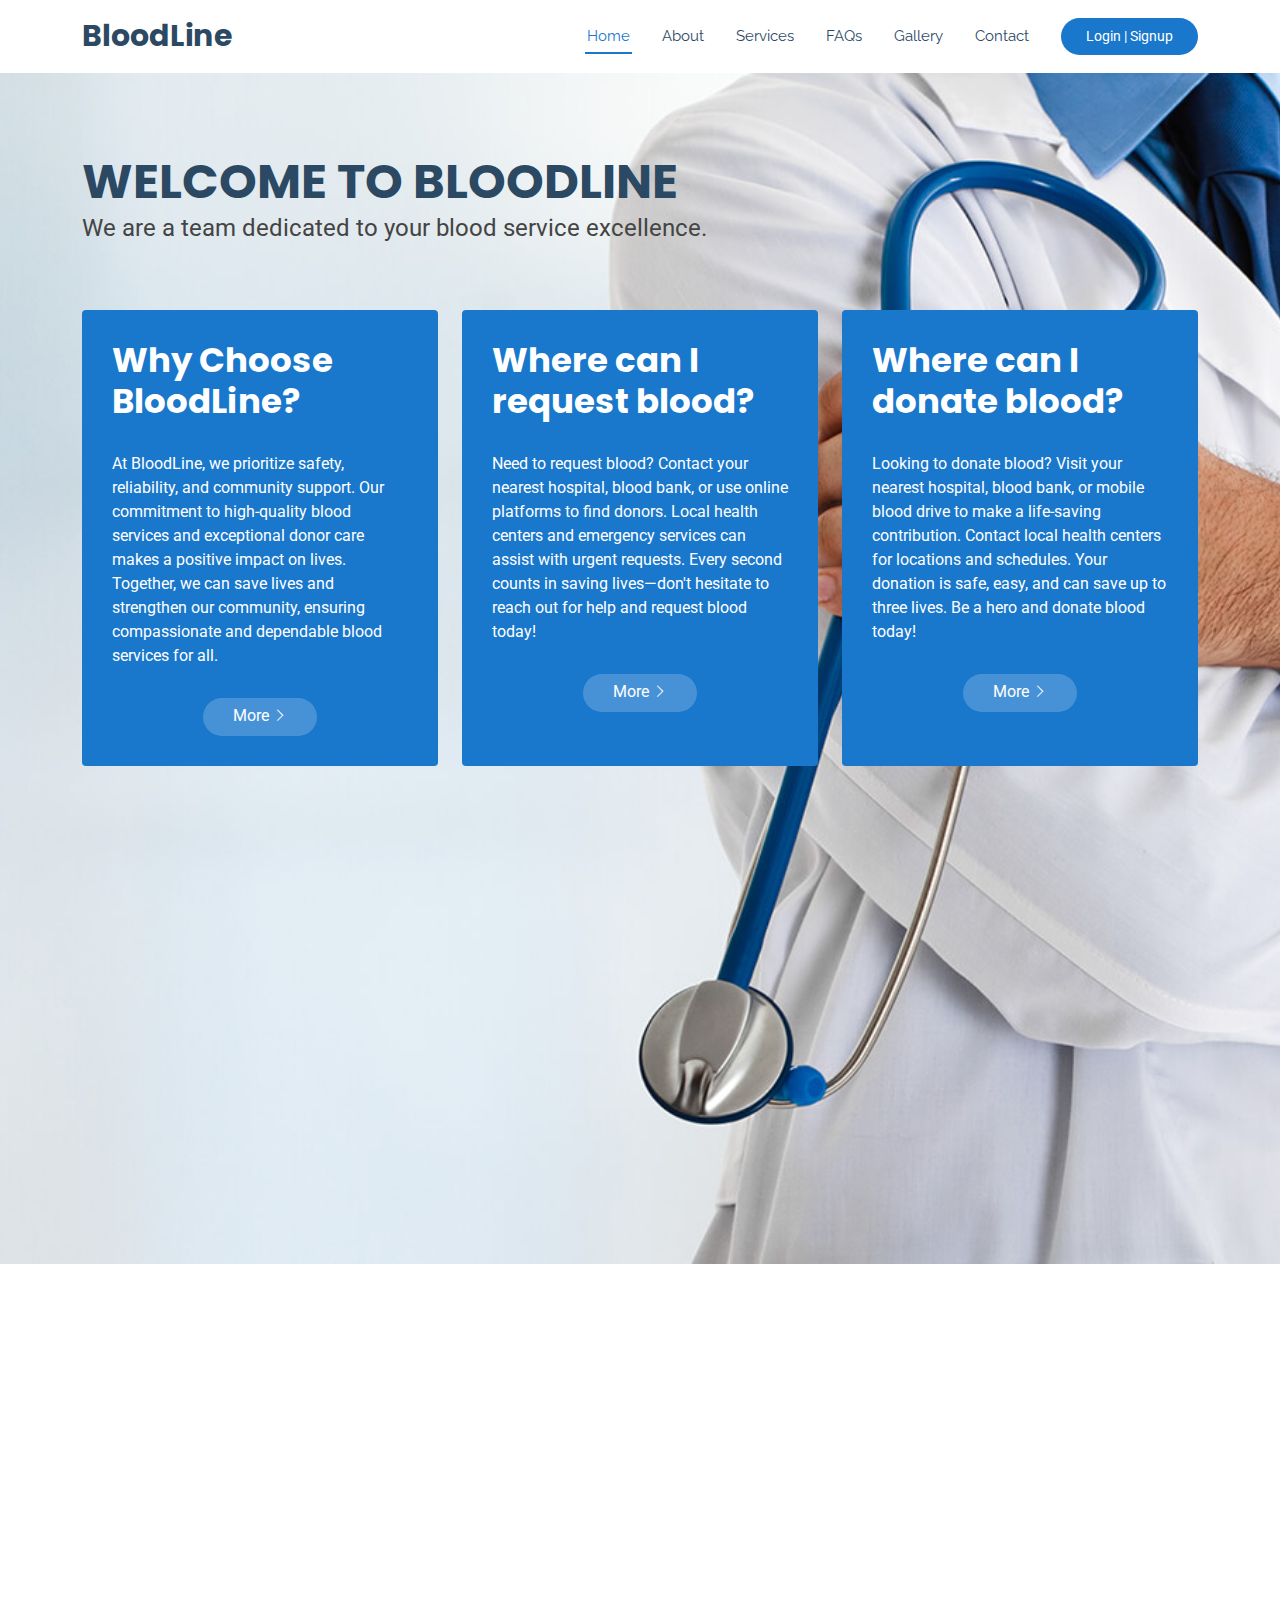
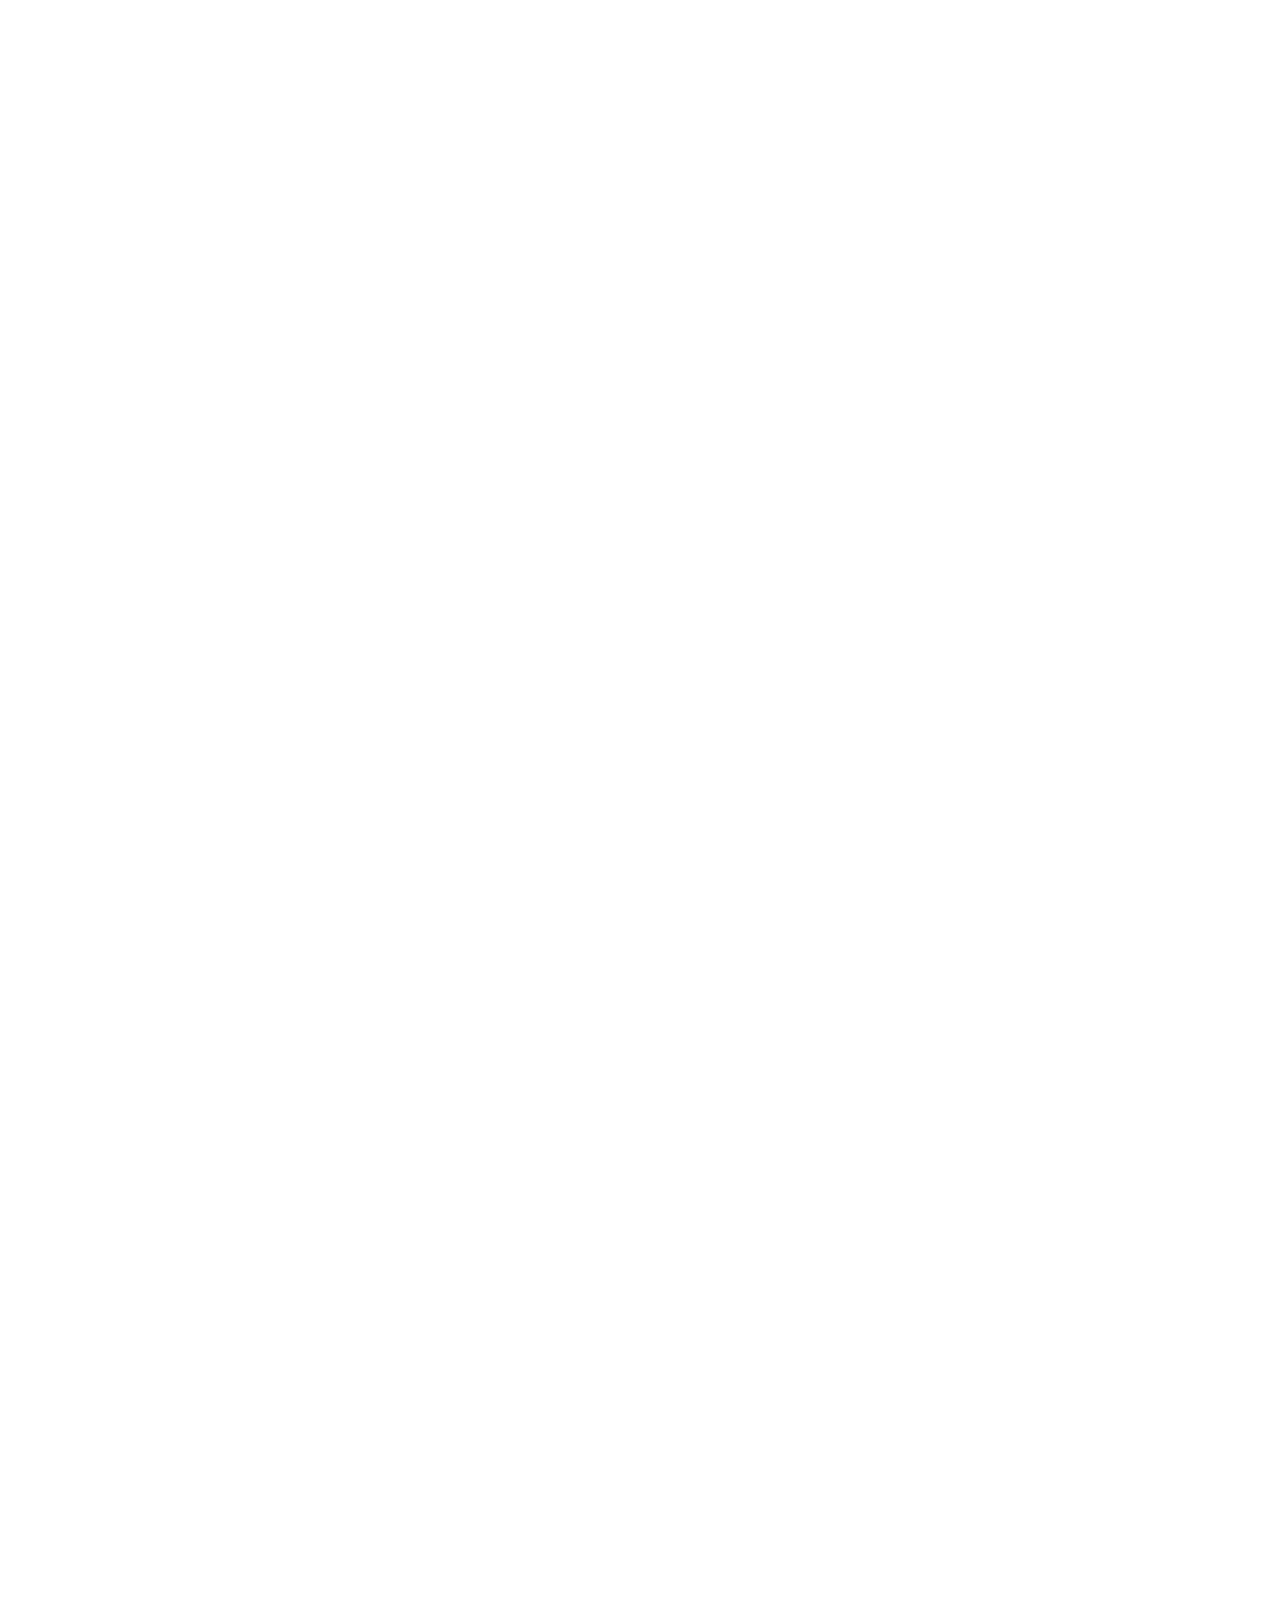
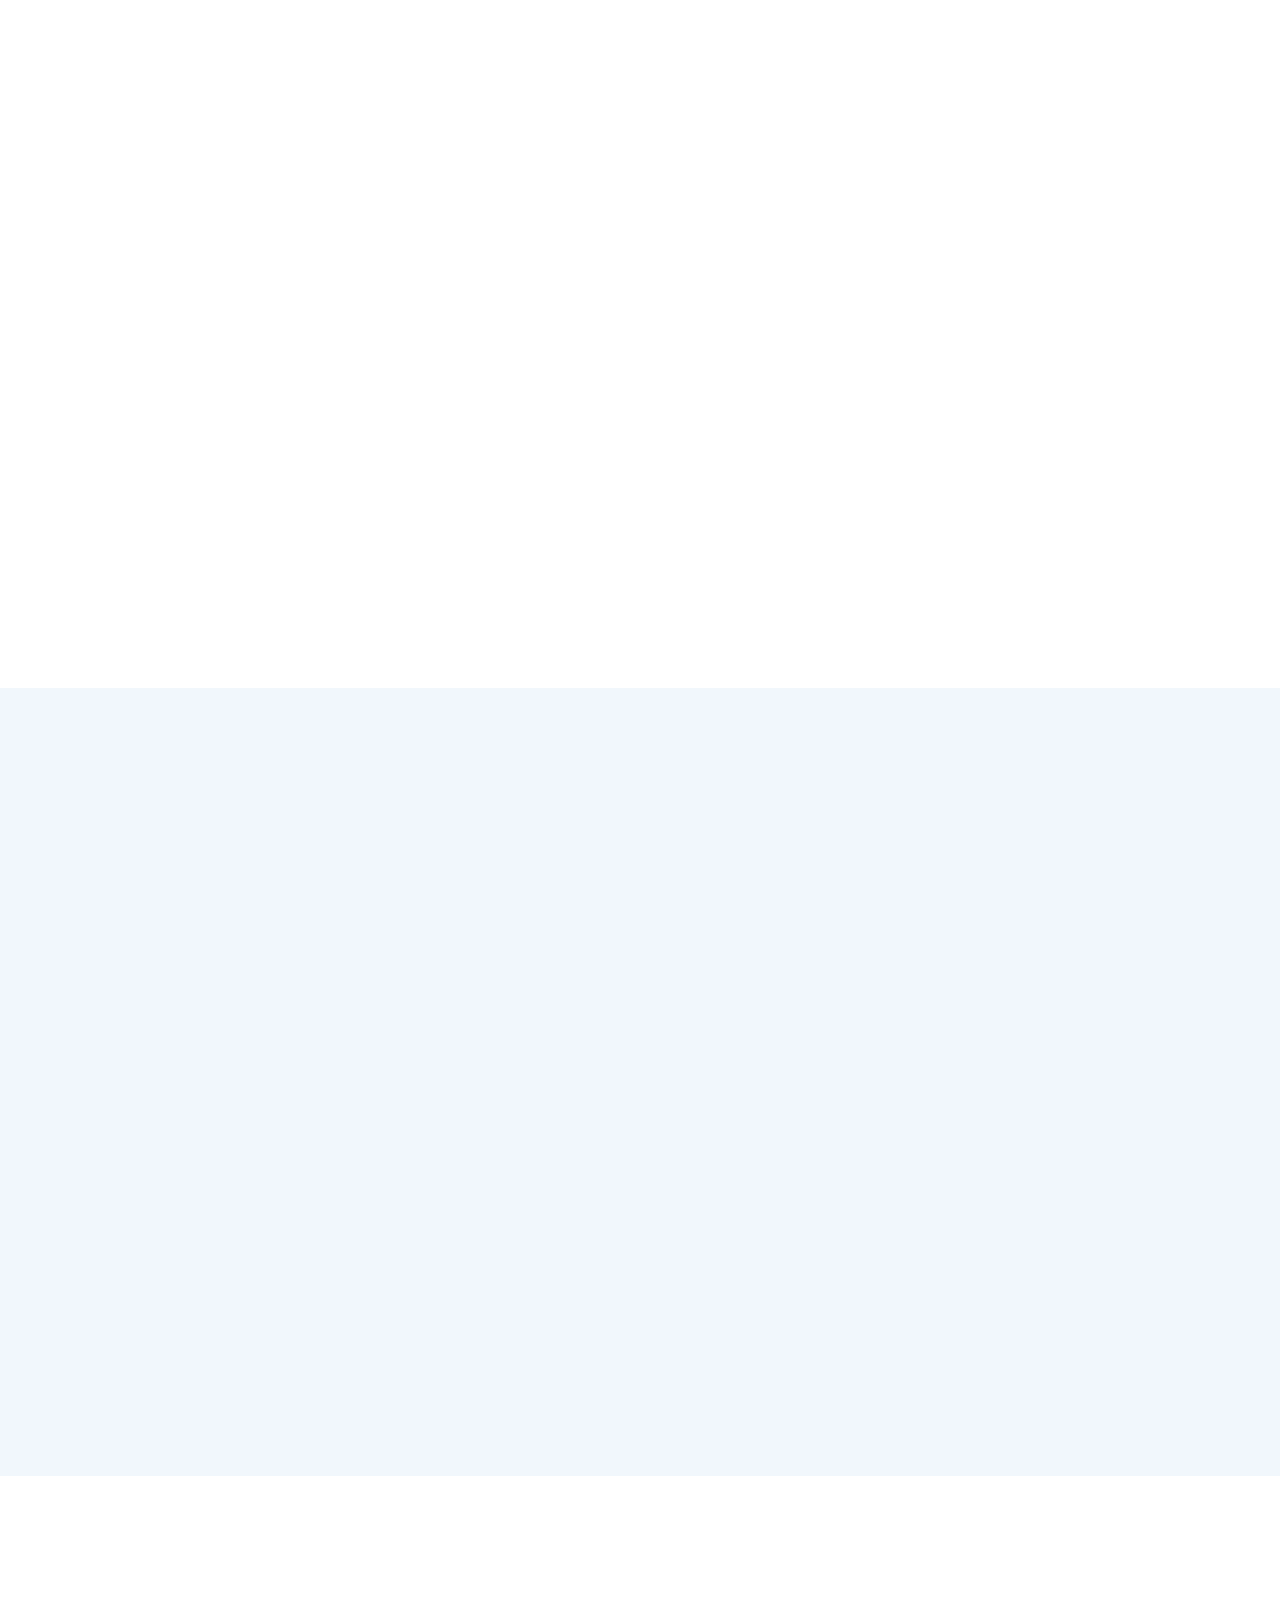
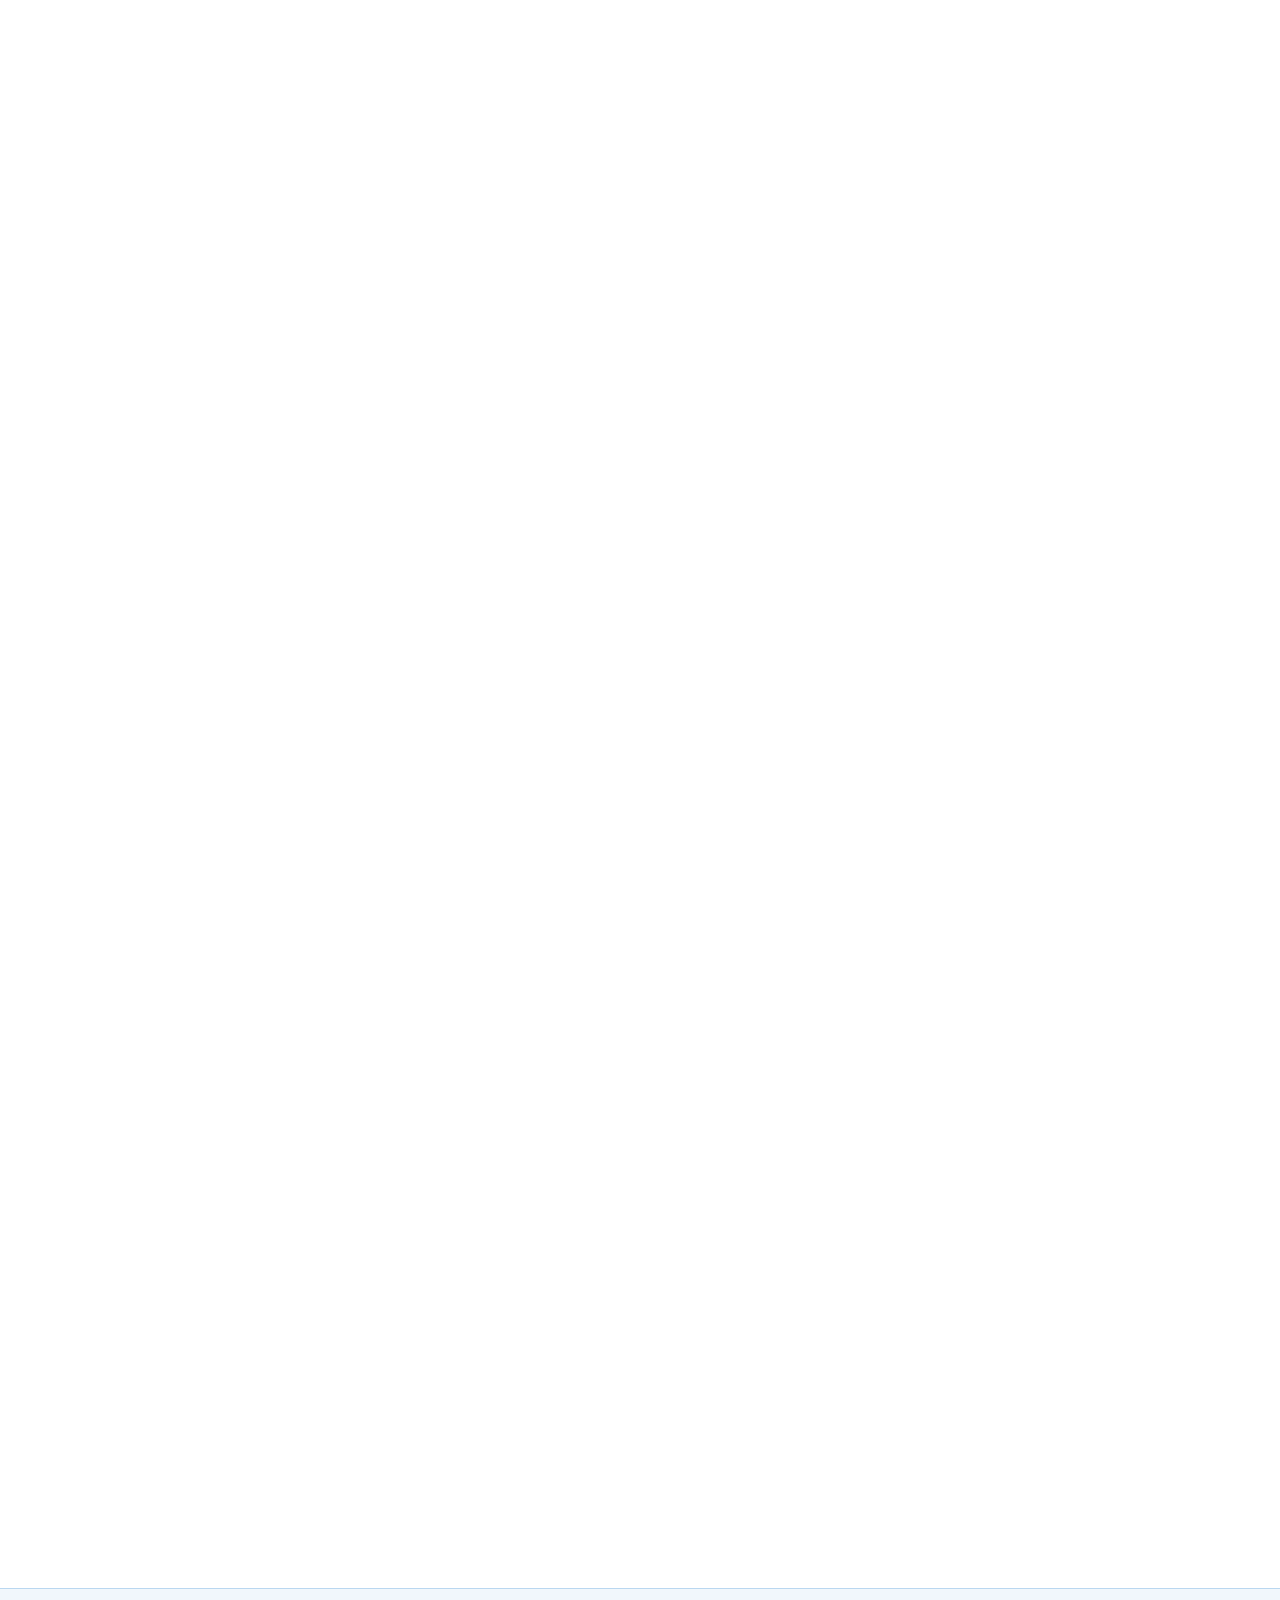
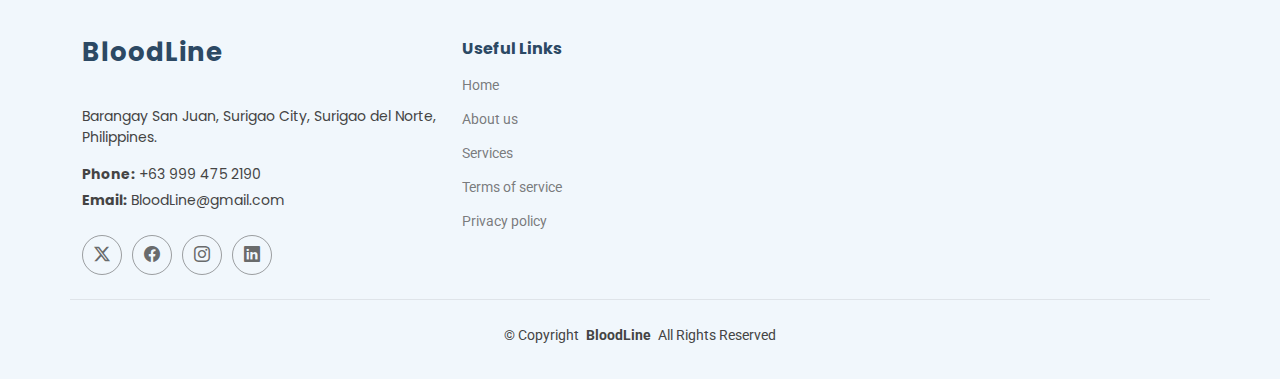
<file: index.html>
<!DOCTYPE html>
<html lang="en">

<head>
  <meta charset="utf-8">
  <meta content="width=device-width, initial-scale=1.0" name="viewport">
  <title>BloodLine</title>
  <meta name="description" content="">
  <meta name="keywords" content="">

  <!-- Favicons -->
  <link href="assets/img/favicon.png" rel="icon">
  <link href="assets/img/apple-touch-icon.png" rel="apple-touch-icon">

  <!-- Fonts -->
  <link href="https://fonts.googleapis.com" rel="preconnect">
  <link href="https://fonts.gstatic.com" rel="preconnect" crossorigin>
  <link href="https://fonts.googleapis.com/css2?family=Roboto:ital,wght@0,100;0,300;0,400;0,500;0,700;0,900;1,100;1,300;1,400;1,500;1,700;1,900&family=Poppins:ital,wght@0,100;0,200;0,300;0,400;0,500;0,600;0,700;0,800;0,900;1,100;1,200;1,300;1,400;1,500;1,600;1,700;1,800;1,900&family=Raleway:ital,wght@0,100;0,200;0,300;0,400;0,500;0,600;0,700;0,800;0,900;1,100;1,200;1,300;1,400;1,500;1,600;1,700;1,800;1,900&display=swap" rel="stylesheet">

  <!-- Vendor CSS Files -->
  <link href="assets/vendor/bootstrap/css/bootstrap.min.css" rel="stylesheet">
  <link href="assets/vendor/bootstrap-icons/bootstrap-icons.css" rel="stylesheet">
  <link href="assets/vendor/aos/aos.css" rel="stylesheet">
  <link href="assets/vendor/fontawesome-free/css/all.min.css" rel="stylesheet">
  <link href="assets/vendor/glightbox/css/glightbox.min.css" rel="stylesheet">
  <link href="assets/vendor/swiper/swiper-bundle.min.css" rel="stylesheet">

  <!-- Main CSS File -->
  <link href="assets/css/main.css" rel="stylesheet">

  <!-- =======================================================
  * Template Name: Medilab
  * Template URL: https://bootstrapmade.com/medilab-free-medical-bootstrap-theme/
  * Updated: Aug 07 2024 with Bootstrap v5.3.3
  * Author: BootstrapMade.com
  * License: https://bootstrapmade.com/license/
  ======================================================== -->
</head>

<body class="index-page">

  <header id="header" class="header sticky-top">

    <div class="branding d-flex align-items-center">

      <div class="container position-relative d-flex align-items-center justify-content-between">
        <a href="index.html" class="logo d-flex align-items-center me-auto">
          <!-- Uncomment the line below if you also wish to use an image logo -->
          <!-- <img src="assets/img/logo.png" alt=""> -->
          <h1 class="sitename">BloodLine</h1>
        </a>

        <nav id="navmenu" class="navmenu">
          <ul>
            <li><a href="#hero" class="active">Home<br></a></li>
            <li><a href="#about">About</a></li>
            <li><a href="#services">Services</a></li>
            <li><a href="#faq">FAQs</a></li>
            <li><a href="#gallery">Gallery</a></li>
            <li><a href="#contact">Contact</a></li>
          </ul>
          <i class="mobile-nav-toggle d-xl-none bi bi-list"></i>
        </nav>

        <a class="cta-btn d-none d-sm-block" href="page-login.html">Login | Signup</a>

      </div>

    </div>

  </header>

  <main class="main">

    <!-- Hero Section -->
    <section id="hero" class="hero section light-background">

      <img src="assets/img/hero-bg.jpg" alt="" data-aos="fade-in">

      <div class="container position-relative">

        <div class="welcome position-relative" data-aos="fade-down" data-aos-delay="100">
          <h2>WELCOME TO BLOODLINE</h2>
          <p>We are a team dedicated to your blood service excellence.</p>
        </div><!-- End Welcome -->

        <div class="content row gy-4">
          <div class="col-lg-4 d-flex align-items-stretch">
            <div class="why-box" data-aos="zoom-out" data-aos-delay="200">
              <h3>Why Choose BloodLine?</h3>
              <p>
                At BloodLine, we prioritize safety, reliability, and community support. Our commitment to high-quality blood services and exceptional 
                donor care makes a positive impact on lives. Together, we can save lives and strengthen our community, ensuring compassionate and dependable blood services for all.
              </p>
              <div class="text-center">
                <a href="#about" class="more-btn"><span>More</span> <i class="bi bi-chevron-right"></i></a>
              </div>
            </div>
          </div><!-- End Why Box -->

          <div class="col-lg-4 d-flex align-items-stretch">
            <div class="why-box" data-aos="zoom-out" data-aos-delay="200">
              <h3>Where can I request blood?</h3>
              <p>
                Need to request blood? Contact your nearest hospital, blood bank, or use online platforms to find donors. 
                Local health centers and emergency services can assist with urgent requests. Every second counts in saving lives—don't hesitate to reach out for help and request blood today!
              </p>
              <div class="text-center">
                <a href="#request" class="more-btn"><span>More</span> <i class="bi bi-chevron-right"></i></a>
              </div>
            </div>
          </div><!-- End Why Box -->

          <div class="col-lg-4 d-flex align-items-stretch">
            <div class="why-box" data-aos="zoom-out" data-aos-delay="200">
              <h3>Where can I donate blood?</h3>
              <p>
                Looking to donate blood? Visit your nearest hospital, blood bank, or mobile blood drive to make a life-saving contribution. 
                Contact local health centers for locations and schedules. Your donation is safe, easy, and can save up to three lives. Be a hero and donate blood today!
              </p>
              <div class="text-center">
                <a href="#appointment" class="more-btn"><span>More</span> <i class="bi bi-chevron-right"></i></a>
              </div>
            </div>
          </div><!-- End Why Box -->

          <div class="col-lg-8 d-flex align-items-stretch">
            <div class="d-flex flex-column justify-content-center">
              <div class="row gy-4">

                <div class="col-xl-4 d-flex align-items-stretch">
                  <div class="icon-box" data-aos="zoom-out" data-aos-delay="300">
                    <i class="bi bi-clipboard-data"></i>
                    <h4>Connecting Generosity with Need.</h4>
                    <p>We create vital links between donors and patients, ensuring every donation has the power to save a life.</p>
                  </div>
                </div><!-- End Icon Box -->

                <div class="col-xl-4 d-flex align-items-stretch">
                  <div class="icon-box" data-aos="zoom-out" data-aos-delay="400">
                    <i class="bi bi-people-fill"></i>
                    <h4>Empowering Communities Through Donation.</h4>
                    <p>We engage and educate communities, inspiring individuals to contribute to a sustainable blood supply for all.</p>
                  </div>
                </div><!-- End Icon Box -->

                <div class="col-xl-4 d-flex align-items-stretch">
                  <div class="icon-box" data-aos="zoom-out" data-aos-delay="500">
                    <i class="bi bi-life-preserver"></i>
                    <h4>Dedicated to Life-Saving Connections.</h4>
                    <p>We create vital links between donors and patients, ensuring every donation has the power to save a life.</p>
                  </div>
                </div><!-- End Icon Box -->

              </div>
            </div>
          </div>
        </div><!-- End  Content-->

      </div>

    </section><!-- /Hero Section -->

    <!-- About Section -->
    <section id="about" class="about section">

      <div class="container">

        <div class="row gy-4 gx-5">

          <div class="col-lg-6 position-relative align-self-start" data-aos="fade-up" data-aos-delay="200">
            <img src="assets/img/about.jpg" class="img-fluid" alt="">
          </div>

          <div class="col-lg-6 content" data-aos="fade-up" data-aos-delay="100">
            <h3>About Us</h3>
            <p>
              BloodLine is dedicated to saving lives through safe and reliable blood services. We connect donors with those in need, ensuring a steady supply of blood products. Our commitment to excellence, community engagement, and education helps raise awareness about the importance of blood donation. Join us in making a difference!
            </p>
            <ul>
              <li>
                <i class="fa-solid fa-church"></i>
                <div>
                  <h5>Our Mission</h5>
                  <p>At BloodLine, our mission is clear: to save lives through safe and reliable blood services. We strive to provide a steady supply of blood products, ensuring that every patient receives the care they need in times of crisis.</p>
                </div>
              </li>
              <li>
                <i class="fa-solid fa-heart-pulse"></i>
                <div>
                  <h5>Community Engagement</h5>
                  <p>We believe in the power of community. Through education and outreach, we raise awareness about the importance of blood donation and foster a culture of giving. Our programs encourage individuals to become active participants in saving lives.</p>
                </div>
              </li>
              <li>
                <i class="fa-solid fa-shield-heart"></i>
                <div>
                  <h5>Commitment to Excellence</h5>
                  <p>Quality and safety are at the forefront of our operations. Our dedicated team follows the highest standards in blood collection and processing, ensuring that each donation meets rigorous safety guidelines. Together, we create a healthier future for all.</p>
                </div>
              </li>
            </ul>
          </div>

        </div>

      </div>

    </section><!-- /About Section -->

    <!-- Services Section -->
    <section id="services" class="services section">

      <!-- Section Title -->
      <div class="container section-title" data-aos="fade-up">
        <h2>Services</h2>
        <p>Below are the services we provide to ensure safe and reliable blood supply for all.</p>
      </div><!-- End Section Title -->

      <div class="container">

        <div class="row gy-4">

          <div class="col-lg-4 col-md-6" data-aos="fade-up" data-aos-delay="100">
            <div class="service-item  position-relative">
              <div class="icon">
                <i class="fas fa-heartbeat"></i>
              </div>
                <h3>Blood Donation Appointment</h3>
              </a>
              <p>Urgent blood donation request! Help save lives by donating blood. Your small act can make a big difference. Contact us today!</p>
            </div>
          </div><!-- End Service Item -->

          <div class="col-lg-4 col-md-6" data-aos="fade-up" data-aos-delay="200">
            <div class="service-item position-relative">
              <div class="icon">
                <i class="fas fa-pills"></i>
              </div>
                <h3>Blood Request</h3>
              </a>
              <p>Request blood urgently! Your donation can save a life. Act now and make a difference. Contact us for details and assistance.</p>
            </div>
          </div><!-- End Service Item -->

          <div class="col-lg-4 col-md-6" data-aos="fade-up" data-aos-delay="300">
            <div class="service-item position-relative">
              <div class="icon">
                <i class="fas fa-hospital-user"></i>
              </div>
                <h3>Blood DNA Test</h3>
              </a>
              <p>Blood DNA test available! Discover genetic information through a simple blood test. Accurate, fast, and confidential. Contact us today!</p>
            </div>
          </div><!-- End Service Item -->
        </div>

      </div>

    </section><!-- /Services Section -->

    <!-- Appointment Section -->
    <section id="appointment" class="appointment section">

      <!-- Section Title -->
      <div class="container section-title" data-aos="fade-up">
        <h2>Blood Donation Appointment</h2>
        <p>Schedule your appointment below to donate blood and help save lives in your community.</p>
      </div><!-- End Section Title -->

      <div class="container" data-aos="fade-up" data-aos-delay="100">

        <form action="forms/appointment.php" method="post" role="form" class="php-email-form">
          <div class="row">
            <div class="col-md-4 form-group">
              <input type="text" name="name" class="form-control" id="name" placeholder="Your Name" required="">
            </div>
            <div class="col-md-4 form-group mt-3 mt-md-0">
              <input type="email" class="form-control" name="email" id="email" placeholder="Your Email" required="">
            </div>
            <div class="col-md-4 form-group mt-3 mt-md-0">
              <input type="tel" class="form-control" name="phone" id="phone" placeholder="Your Phone" required="">
            </div>
          </div>
          <div class="row">
            <div class="col-md-4 form-group mt-3">
              <input type="datetime-local" name="date" class="form-control datepicker" id="date" placeholder="Appointment Date" required="">
            </div>
            <div class="col-md-4 form-group mt-3">
              <select name="department" id="department" class="form-select" required="">
                <option value="">Select Department</option>
                <option value="Department 1">Department 1</option>
                <option value="Department 2">Department 2</option>
                <option value="Department 3">Department 3</option>
              </select>
            </div>
            <div class="col-md-4 form-group mt-3">
              <select name="doctor" id="doctor" class="form-select" required="">
                <option value="">Select Doctor</option>
                <option value="Doctor 1">Doctor 1</option>
                <option value="Doctor 2">Doctor 2</option>
                <option value="Doctor 3">Doctor 3</option>
              </select>
            </div>
          </div>

          <div class="form-group mt-3">
            <textarea class="form-control" name="message" rows="5" placeholder="Message (Optional)"></textarea>
          </div>
          <div class="mt-3">
            <div class="loading">Loading</div>
            <div class="error-message"></div>
            <div class="sent-message">Your appointment request has been sent successfully. Thank you!</div>
            <div class="text-center"><button type="submit">Make an Appointment</button></div>
          </div>
        </form>

      </div>

    </section><!-- /Appointment Section -->

        <!-- Request Section -->
        <section id="request" class="appointment section">

          <!-- Section Title -->
          <div class="container section-title" data-aos="fade-up">
            <h2>Blood Request</h2>
            <p>Request blood donations to save lives in your community. Help those in need today!</p>
          </div><!-- End Section Title -->
    
          <div class="container" data-aos="fade-up" data-aos-delay="100">
    
            <form action="forms/appointment.php" method="post" role="form" class="php-email-form">
              <div class="row">
                <div class="col-md-4 form-group mt-3">
                  <select name="province" id="province" class="form-select" required="">
                    <option value="">Select Province</option>
                    <option value="Department 1">Province 1</option>
                    <option value="Department 2">Province 2</option>
                    <option value="Department 3">Province 3</option>
                  </select>
                </div>
                <div class="col-md-4 form-group mt-3">
                  <select name="city" id="city" class="form-select" required="">
                    <option value="">Select City</option>
                    <option value="Department 1">City 1</option>
                    <option value="Department 2">City 2</option>
                    <option value="Department 3">City 3</option>
                  </select>
                </div>
                <div class="col-md-4 form-group mt-3">
                  <input type="text" class="form-control" name="zipcode" id="zipcode" placeholder="Zip Code" required="">
                </div>

              <div class="form-group mt-3">
                <textarea class="form-control" name="message" rows="5" placeholder="Message (Optional)"></textarea>
              </div>
              <div class="mt-3">
                <div class="loading">Loading</div>
                <div class="error-message"></div>
                <div class="sent-message">Your appointment request has been sent successfully. Thank you!</div>
                <div class="text-center"><button type="submit">Search</button></div>
              </div>
            </form>
    
          </div>
    
        </section><!-- /Request Section -->

    <!-- Faq Section -->
    <section id="faq" class="faq section light-background">

      <!-- Section Title -->
      <div class="container section-title" data-aos="fade-up">
        <h2>Frequently Asked Questions</h2>
        <p>Find answers to common questions about blood donation and our services below.</p>
      </div><!-- End Section Title -->

      <div class="container">

        <div class="row justify-content-center">

          <div class="col-lg-10" data-aos="fade-up" data-aos-delay="100">

            <div class="faq-container">

              <div class="faq-item faq-active">
                <h3>Who can donate blood?</h3>
                <div class="faq-content">
                  <p>Anyone healthy, at least 17 years old (or 16 with parental consent), can typically donate.</p>
                </div>
                <i class="faq-toggle bi bi-chevron-right"></i>
              </div><!-- End Faq item-->

              <div class="faq-item">
                <h3>What are the eligibility requirements for donating blood??</h3>
                <div class="faq-content">
                  <p>Donors must be in good health, meet weight requirements, and not have certain medical conditions.</p>
                </div>
                <i class="faq-toggle bi bi-chevron-right"></i>
              </div><!-- End Faq item-->

              <div class="faq-item">
                <h3>How often can I donate blood?</h3>
                <div class="faq-content">
                  <p>You can donate whole blood every 56 days; other types have different guidelines.</p>
                </div>
                <i class="faq-toggle bi bi-chevron-right"></i>
              </div><!-- End Faq item-->

              <div class="faq-item">
                <h3>What happens during the donation process?</h3>
                <div class="faq-content">
                  <p>A trained professional will collect about a pint of blood in a safe, sterile environment.</p>
                </div>
                <i class="faq-toggle bi bi-chevron-right"></i>
              </div><!-- End Faq item-->

              <div class="faq-item">
                <h3>Is donating blood safe?</h3>
                <div class="faq-content">
                  <p>Yes, donating blood is safe and involves minimal risk; all equipment is sterile and single-use.</p>
                </div>
                <i class="faq-toggle bi bi-chevron-right"></i>
              </div><!-- End Faq item-->

              <div class="faq-item">
                <h3>How is my donated blood used?</h3>
                <div class="faq-content">
                  <p>Donated blood is tested, processed, and distributed to hospitals for patients in need of transfusions.</p>
                </div>
                <i class="faq-toggle bi bi-chevron-right"></i>
              </div><!-- End Faq item-->

            </div>

          </div><!-- End Faq Column-->

        </div>

      </div>

    </section><!-- /Faq Section -->

    <!-- Gallery Section -->
    <section id="gallery" class="gallery section">

      <!-- Section Title -->
      <div class="container section-title" data-aos="fade-up">
        <h2>Gallery</h2>
        <p>Explore our gallery showcasing stunning images of our services and community impact.</p>
      </div><!-- End Section Title -->

      <div class="container-fluid" data-aos="fade-up" data-aos-delay="100">

        <div class="row g-0">

          <div class="col-lg-3 col-md-4">
            <div class="gallery-item">
              <a href="assets/img/gallery/gallery-1.jpg" class="glightbox" data-gallery="images-gallery">
                <img src="assets/img/gallery/gallery-1.jpg" alt="" class="img-fluid">
              </a>
            </div>
          </div><!-- End Gallery Item -->

          <div class="col-lg-3 col-md-4">
            <div class="gallery-item">
              <a href="assets/img/gallery/gallery-2.jpg" class="glightbox" data-gallery="images-gallery">
                <img src="assets/img/gallery/gallery-2.jpg" alt="" class="img-fluid">
              </a>
            </div>
          </div><!-- End Gallery Item -->

          <div class="col-lg-3 col-md-4">
            <div class="gallery-item">
              <a href="assets/img/gallery/gallery-3.jpg" class="glightbox" data-gallery="images-gallery">
                <img src="assets/img/gallery/gallery-3.jpg" alt="" class="img-fluid">
              </a>
            </div>
          </div><!-- End Gallery Item -->

          <div class="col-lg-3 col-md-4">
            <div class="gallery-item">
              <a href="assets/img/gallery/gallery-4.jpg" class="glightbox" data-gallery="images-gallery">
                <img src="assets/img/gallery/gallery-4.jpg" alt="" class="img-fluid">
              </a>
            </div>
          </div><!-- End Gallery Item -->

          <div class="col-lg-3 col-md-4">
            <div class="gallery-item">
              <a href="assets/img/gallery/gallery-5.jpg" class="glightbox" data-gallery="images-gallery">
                <img src="assets/img/gallery/gallery-5.jpg" alt="" class="img-fluid">
              </a>
            </div>
          </div><!-- End Gallery Item -->

          <div class="col-lg-3 col-md-4">
            <div class="gallery-item">
              <a href="assets/img/gallery/gallery-6.jpg" class="glightbox" data-gallery="images-gallery">
                <img src="assets/img/gallery/gallery-6.jpg" alt="" class="img-fluid">
              </a>
            </div>
          </div><!-- End Gallery Item -->

          <div class="col-lg-3 col-md-4">
            <div class="gallery-item">
              <a href="assets/img/gallery/gallery-7.jpg" class="glightbox" data-gallery="images-gallery">
                <img src="assets/img/gallery/gallery-7.jpg" alt="" class="img-fluid">
              </a>
            </div>
          </div><!-- End Gallery Item -->

          <div class="col-lg-3 col-md-4">
            <div class="gallery-item">
              <a href="assets/img/gallery/gallery-8.jpg" class="glightbox" data-gallery="images-gallery">
                <img src="assets/img/gallery/gallery-8.jpg" alt="" class="img-fluid">
              </a>
            </div>
          </div><!-- End Gallery Item -->

        </div>

      </div>

    </section><!-- /Gallery Section -->

    <!-- Contact Section -->
    <section id="contact" class="contact section">

      <!-- Section Title -->
      <div class="container section-title" data-aos="fade-up">
        <h2>Contact</h2>
        <p>Get in touch with us for inquiries or support through our contact information below.</p>
      </div><!-- End Section Title -->

      <div class="mb-5" data-aos="fade-up" data-aos-delay="200">
        <iframe style="border:0; width: 100%; height: 270px;" src="https://www.google.com/maps/embed?pb=!1m18!1m12!1m3!1d508.51384008857286!2d125.48414276825407!3d9.791964892843206!2m3!1f0!2f0!3f0!3m2!1i1024!2i768!4f13.1!3m3!1m2!1s0x330137dadb74ce19%3A0x965932ddbe97f661!2sSan%20Juan%20Barangay%20Hall!5e1!3m2!1sen!2sph!4v1728205348911!5m2!1sen!2sph" frameborder="0" allowfullscreen="" loading="lazy" referrerpolicy="no-referrer-when-downgrade"></iframe>
      </div><!-- End Google Maps -->

      <div class="container" data-aos="fade-up" data-aos-delay="100">

        <div class="row gy-4">

          <div class="col-lg-4">
            <div class="info-item d-flex" data-aos="fade-up" data-aos-delay="300">
              <i class="bi bi-geo-alt flex-shrink-0"></i>
              <div>
                <h3>Location</h3>
                <p>Barangay San Juan, Surigao City, Surigao del Norte, Philippines.</p>
              </div>
            </div><!-- End Info Item -->

            <div class="info-item d-flex" data-aos="fade-up" data-aos-delay="400">
              <i class="bi bi-telephone flex-shrink-0"></i>
              <div>
                <h3>Call Us</h3>
                <p>+63 999 475 2190</p>
              </div>
            </div><!-- End Info Item -->

            <div class="info-item d-flex" data-aos="fade-up" data-aos-delay="500">
              <i class="bi bi-envelope flex-shrink-0"></i>
              <div>
                <h3>Email Us</h3>
                <p>BloodLine@gmail.com</p>
              </div>
            </div><!-- End Info Item -->

          </div>

          <div class="col-lg-8">
            <form action="forms/contact.php" method="post" class="php-email-form" data-aos="fade-up" data-aos-delay="200">
              <div class="row gy-4">

                <div class="col-md-6">
                  <input type="text" name="name" class="form-control" placeholder="Your Name" required="">
                </div>

                <div class="col-md-6 ">
                  <input type="email" class="form-control" name="email" placeholder="Your Email" required="">
                </div>

                <div class="col-md-12">
                  <input type="text" class="form-control" name="subject" placeholder="Subject" required="">
                </div>

                <div class="col-md-12">
                  <textarea class="form-control" name="message" rows="6" placeholder="Message" required=""></textarea>
                </div>

                <div class="col-md-12 text-center">
                  <div class="loading">Loading</div>
                  <div class="error-message"></div>
                  <div class="sent-message">Your message has been sent. Thank you!</div>

                  <button type="submit">Send Message</button>
                </div>

              </div>
            </form>
          </div><!-- End Contact Form -->

        </div>

      </div>

    </section><!-- /Contact Section -->

  </main>
  
  <footer id="footer" class="footer light-background">
    <div class="container footer-top">
      <div class="row gy-4">
        <div class="col-lg-4 col-md-6 footer-about">
          <a href="index.html" class="logo d-flex align-items-center">
            <span class="sitename">BloodLine</span>
          </a>
          <div class="footer-contact pt-3">
            <p>Barangay San Juan, Surigao City, Surigao del Norte, Philippines.</p>
            <p class="mt-3"><strong>Phone:</strong> <span>+63 999 475 2190</span></p>
            <p><strong>Email:</strong> <span>BloodLine@gmail.com</span></p>
          </div>
          <div class="social-links d-flex mt-4">
            <a href=""><i class="bi bi-twitter-x"></i></a>
            <a href=""><i class="bi bi-facebook"></i></a>
            <a href=""><i class="bi bi-instagram"></i></a>
            <a href=""><i class="bi bi-linkedin"></i></a>
          </div>
        </div>
  
        <div class="col-lg-2 col-md-3 footer-links">
          <h4>Useful Links</h4>
          <ul>
            <li><a href="#hero" class="active">Home</a></li>
            <li><a href="#about">About us</a></li>
            <li><a href="#services">Services</a></li>
            <li><a href="#" data-bs-toggle="modal" data-bs-target="#termsModal">Terms of service</a></li>
            <li><a href="#" data-bs-toggle="modal" data-bs-target="#privacyModal">Privacy policy</a></li>
          </ul>
        </div>
      </div>
    </div>
  
    <div class="container copyright text-center mt-4">
      <p>© <span>Copyright</span> <strong class="px-1 sitename">BloodLine</strong> <span>All Rights Reserved</span></p>
      <div class="credits">
      </div>
    </div>
  
    <!-- Terms of Service Modal -->
    <div class="modal fade" id="termsModal" tabindex="-1" aria-labelledby="termsModalLabel" aria-hidden="true">
      <div class="modal-dialog">
        <div class="modal-content">
          <div class="modal-header">
            <h5 class="modal-title" id="termsModalLabel">Terms of Service</h5>
            <button type="button" class="btn-close" data-bs-dismiss="modal" aria-label="Close"></button>
          </div>
          <div class="modal-body">
            <p>Welcome to BloodLine! By accessing or using our services, you agree to comply with and be bound by the following terms and conditions. Please read them carefully.</p>

            <h6>1. Acceptance of Terms</h6>
            <p>By using our website and services, you acknowledge that you have read, understood, and agree to be bound by these Terms of Service.</p>

            <h6>2. Services Provided</h6>
            <p>BloodLine connects blood donors with individuals or organizations in need. We facilitate communication but do not manage the donation process.</p>

            <h6>3. Eligibility</h6>
            <p>You must be at least 18 years old or have parental consent to use our Services. By using BloodLine, you confirm you meet these criteria.</p>

            <h6>4. Donations</h6>
            <p>You are responsible for ensuring you meet all medical and legal requirements to donate blood. BloodLine does not guarantee acceptance of donations.</p>

            <h6>5. Privacy Policy</h6>
            <p>Your use of our Services is governed by our Privacy Policy, which details how we collect and use your personal information.</p>
            
            <h6>6. User Responsibilities</h6>
            <p>You agree to use the Services lawfully and responsibly, refraining from posting false or harmful information.</p>

            <h6>7. Limitation of Liability</h6>
            <p>BloodLine is not liable for any direct or indirect damages resulting from your use of the Services or reliance on user-generated content.</p>

            <h6>8. Modifications to Terms</h6>
            <p>BloodLine may update these Terms at any time. Continued use after changes indicates your acceptance of the new Terms.</p>

            <h6>9. Contact Information</h6>
            <p>For questions or concerns regarding these Terms or our Services, please reach out to us at:</p>

            <p>
              <Strong>Email:</Strong>
              <span><a href="BloodLine@gmail.com">BloodLine@gmail.com</a></span> <br>
              <Strong>Phone:</Strong>
              <span><a href="+63 999 475 2190">+63 999 475 2190</a></span>
            </p>

          </div>
          <div class="modal-footer">
            <button type="button" class="btn btn-secondary" data-bs-dismiss="modal">Close</button>
          </div>
        </div>
      </div>
    </div>
  
    <!-- Privacy Policy Modal -->
    <div class="modal fade" id="privacyModal" tabindex="-1" aria-labelledby="privacyModalLabel" aria-hidden="true">
      <div class="modal-dialog">
        <div class="modal-content">
          <div class="modal-header">
            <h5 class="modal-title" id="privacyModalLabel">Privacy Policy</h5>
            <button type="button" class="btn-close" data-bs-dismiss="modal" aria-label="Close"></button>
          </div>
          <div class="modal-body">

            <p>By using our services, you agree to our practices regarding the collection, use, and protection of your personal information as outlined in our Privacy Policy. Please review the policy carefully to understand how we handle your data.</p>
            <h6>1. Information We Collect</h6>
            <ul>
              <li>Personal information: name, email, and phone number.</li>
              <li>Health data: blood type, medical history, donation/recipient history.</li>
            </ul>

            <h6>2. How We Use Your Information</h6>
            <ul>
              <li>Operate and maintain the platform.</li>
              <li>Facilitate blood donations and services.</li>
              <li>Communicate with users about appointments and updates.</li>
              <li>Comply with legal requirements.</li>
            </ul>

            <h6>3. How We Protect Your Information</h6>
            <ul>
              <li>Encrypt sensitive data.</li>
              <li>Limit access to authorized personnel.</li>
              <li>Conduct regular security checks.</li>
            </ul>

            <h6>4. Sharing Your Information</h6>
            <ul>
              <li>Shared with blood banks and medical institutions.</li>
              <li>Disclosed to legal authorities when required.</li>
              <li>No selling or renting of personal data.</li>
            </ul>

            <h6>5. Your Rights</h6>
            <ul>
              <li>Access, update, or delete your data.</li>
              <li>Withdraw consent for data processing.</li>
              <li>Request a data copy.</li>
            </ul>
            
            <h6>6. Policy Changes</h6>
            <ul>
              <li>We may update the policy and notify users.</li>
            </ul>

            <h6>7. Contact Information</h6>
            <p>For questions or concerns regarding these Terms or our Services, please reach out to us at:</p>

            <p>
              <Strong>Email:</Strong>
              <span><a href="BloodLine@gmail.com">BloodLine@gmail.com</a></span> <br>
              <Strong>Phone:</Strong>
              <span><a href="+63 999 475 2190">+63 999 475 2190</a></span>
            </p>

          </div>
          <div class="modal-footer">
            <button type="button" class="btn btn-secondary" data-bs-dismiss="modal">Close</button>
          </div>
        </div>
      </div>
    </div>
  </footer>
  
  <!-- Make sure to include Bootstrap's JS and CSS files for modals to work -->
  

  <!-- Scroll Top -->
  <a href="#" id="scroll-top" class="scroll-top d-flex align-items-center justify-content-center"><i class="bi bi-arrow-up-short"></i></a>

  <!-- Preloader -->
  <div id="preloader"></div>

  <!-- Vendor JS Files -->
  <script src="assets/vendor/bootstrap/js/bootstrap.bundle.min.js"></script>
  <script src="assets/vendor/php-email-form/validate.js"></script>
  <script src="assets/vendor/aos/aos.js"></script>
  <script src="assets/vendor/glightbox/js/glightbox.min.js"></script>
  <script src="assets/vendor/purecounter/purecounter_vanilla.js"></script>
  <script src="assets/vendor/swiper/swiper-bundle.min.js"></script>

  <!-- Main JS File -->
  <script src="assets/js/main.js"></script>

</body>

</html>
</file>
<file: assets/css/main.css>
/**
* Template Name: Medilab
* Template URL: https://bootstrapmade.com/medilab-free-medical-bootstrap-theme/
* Updated: Aug 07 2024 with Bootstrap v5.3.3
* Author: BootstrapMade.com
* License: https://bootstrapmade.com/license/
*/

/*--------------------------------------------------------------
# Font & Color Variables
# Help: https://bootstrapmade.com/color-system/
--------------------------------------------------------------*/
/* Fonts */
:root {
  --default-font: "Roboto",  system-ui, -apple-system, "Segoe UI", Roboto, "Helvetica Neue", Arial, "Noto Sans", "Liberation Sans", sans-serif, "Apple Color Emoji", "Segoe UI Emoji", "Segoe UI Symbol", "Noto Color Emoji";
  --heading-font: "Poppins",  sans-serif;
  --nav-font: "Raleway",  sans-serif;
}

/* Global Colors - The following color variables are used throughout the website. Updating them here will change the color scheme of the entire website */
:root { 
  --background-color: #ffffff; /* Background color for the entire website, including individual sections */
  --default-color: #444444; /* Default color used for the majority of the text content across the entire website */
  --heading-color: #2c4964; /* Color for headings, subheadings and title throughout the website */
  --accent-color: #1977cc; /* Accent color that represents your brand on the website. It's used for buttons, links, and other elements that need to stand out */
  --surface-color: #ffffff; /* The surface color is used as a background of boxed elements within sections, such as cards, icon boxes, or other elements that require a visual separation from the global background. */
  --contrast-color: #ffffff; /* Contrast color for text, ensuring readability against backgrounds of accent, heading, or default colors. */
}

/* Nav Menu Colors - The following color variables are used specifically for the navigation menu. They are separate from the global colors to allow for more customization options */
:root {
  --nav-color: #2c4964;  /* The default color of the main navmenu links */
  --nav-hover-color: #1977cc; /* Applied to main navmenu links when they are hovered over or active */
  --nav-mobile-background-color: #ffffff; /* Used as the background color for mobile navigation menu */
  --nav-dropdown-background-color: #ffffff; /* Used as the background color for dropdown items that appear when hovering over primary navigation items */
  --nav-dropdown-color: #2c4964; /* Used for navigation links of the dropdown items in the navigation menu. */
  --nav-dropdown-hover-color: #1977cc; /* Similar to --nav-hover-color, this color is applied to dropdown navigation links when they are hovered over. */
}

/* Color Presets - These classes override global colors when applied to any section or element, providing reuse of the sam color scheme. */

.light-background {
  --background-color: #f1f7fc;
  --surface-color: #ffffff;
}

.dark-background {
  --background-color: #060606;
  --default-color: #ffffff;
  --heading-color: #ffffff;
  --surface-color: #252525;
  --contrast-color: #ffffff;
}

/* Smooth scroll */
:root {
  scroll-behavior: smooth;
}

/*--------------------------------------------------------------
# General Styling & Shared Classes
--------------------------------------------------------------*/
body {
  color: var(--default-color);
  background-color: var(--background-color);
  font-family: var(--default-font);
}

a {
  color: var(--accent-color);
  text-decoration: none;
  transition: 0.3s;
}

a:hover {
  color: color-mix(in srgb, var(--accent-color), transparent 25%);
  text-decoration: none;
}

h1,
h2,
h3,
h4,
h5,
h6 {
  color: var(--heading-color);
  font-family: var(--heading-font);
}

/* Pulsating Play Button
------------------------------*/
.pulsating-play-btn {
  width: 94px;
  height: 94px;
  background: radial-gradient(var(--accent-color) 50%, color-mix(in srgb, var(--accent-color), transparent 75%) 52%);
  border-radius: 50%;
  display: block;
  position: relative;
  overflow: hidden;
}

.pulsating-play-btn:before {
  content: "";
  position: absolute;
  width: 120px;
  height: 120px;
  animation-delay: 0s;
  animation: pulsate-play-btn 2s;
  animation-direction: forwards;
  animation-iteration-count: infinite;
  animation-timing-function: steps;
  opacity: 1;
  border-radius: 50%;
  border: 5px solid color-mix(in srgb, var(--accent-color), transparent 30%);
  top: -15%;
  left: -15%;
  background: rgba(198, 16, 0, 0);
}

.pulsating-play-btn:after {
  content: "";
  position: absolute;
  left: 50%;
  top: 50%;
  transform: translateX(-40%) translateY(-50%);
  width: 0;
  height: 0;
  border-top: 10px solid transparent;
  border-bottom: 10px solid transparent;
  border-left: 15px solid #fff;
  z-index: 100;
  transition: all 400ms cubic-bezier(0.55, 0.055, 0.675, 0.19);
}

.pulsating-play-btn:hover:before {
  content: "";
  position: absolute;
  left: 50%;
  top: 50%;
  transform: translateX(-40%) translateY(-50%);
  width: 0;
  height: 0;
  border: none;
  border-top: 10px solid transparent;
  border-bottom: 10px solid transparent;
  border-left: 15px solid #fff;
  z-index: 200;
  animation: none;
  border-radius: 0;
}

.pulsating-play-btn:hover:after {
  border-left: 15px solid var(--accent-color);
  transform: scale(20);
}

@keyframes pulsate-play-btn {
  0% {
    transform: scale(0.6, 0.6);
    opacity: 1;
  }

  100% {
    transform: scale(1, 1);
    opacity: 0;
  }
}

/* PHP Email Form Messages
------------------------------*/
.php-email-form .error-message {
  display: none;
  background: #df1529;
  color: #ffffff;
  text-align: left;
  padding: 15px;
  margin-bottom: 24px;
  font-weight: 600;
}

.php-email-form .sent-message {
  display: none;
  color: #ffffff;
  background: #059652;
  text-align: center;
  padding: 15px;
  margin-bottom: 24px;
  font-weight: 600;
}

.php-email-form .loading {
  display: none;
  background: var(--surface-color);
  text-align: center;
  padding: 15px;
  margin-bottom: 24px;
}

.php-email-form .loading:before {
  content: "";
  display: inline-block;
  border-radius: 50%;
  width: 24px;
  height: 24px;
  margin: 0 10px -6px 0;
  border: 3px solid var(--accent-color);
  border-top-color: var(--surface-color);
  animation: php-email-form-loading 1s linear infinite;
}

@keyframes php-email-form-loading {
  0% {
    transform: rotate(0deg);
  }

  100% {
    transform: rotate(360deg);
  }
}

/*--------------------------------------------------------------
# Global Header
--------------------------------------------------------------*/
.header {
  color: var(--default-color);
  transition: all 0.5s;
  z-index: 997;
  background-color: var(--background-color);
}

.header .topbar {
  background-color: var(--accent-color);
  height: 40px;
  padding: 0;
  font-size: 14px;
  transition: all 0.5s;
}

.header .topbar .contact-info i {
  font-style: normal;
  color: var(--contrast-color);
}

.header .topbar .contact-info i a,
.header .topbar .contact-info i span {
  padding-left: 5px;
  color: var(--contrast-color);
}

@media (max-width: 575px) {

  .header .topbar .contact-info i a,
  .header .topbar .contact-info i span {
    font-size: 13px;
  }
}

.header .topbar .contact-info i a {
  line-height: 0;
  transition: 0.3s;
}

.header .topbar .contact-info i a:hover {
  color: var(--contrast-color);
  text-decoration: underline;
}

.header .topbar .social-links a {
  color: color-mix(in srgb, var(--contrast-color), transparent 40%);
  line-height: 0;
  transition: 0.3s;
  margin-left: 20px;
}

.header .topbar .social-links a:hover {
  color: var(--contrast-color);
}

.header .branding {
  min-height: 60px;
  padding: 10px 0;
}

.header .logo {
  line-height: 1;
}

.header .logo img {
  max-height: 36px;
  margin-right: 8px;
}

.header .logo h1 {
  font-size: 30px;
  margin: 0;
  font-weight: 700;
  color: var(--heading-color);
}

.header .cta-btn,
.header .cta-btn:focus {
  color: var(--contrast-color);
  background: var(--accent-color);
  font-size: 14px;
  padding: 8px 25px;
  margin: 0 0 0 30px;
  border-radius: 50px;
  transition: 0.3s;
}

.header .cta-btn:hover,
.header .cta-btn:focus:hover {
  color: var(--contrast-color);
  background: color-mix(in srgb, var(--accent-color), transparent 15%);
}

@media (max-width: 1200px) {
  .header .logo {
    order: 1;
  }

  .header .cta-btn {
    order: 2;
    margin: 0 15px 0 0;
    padding: 6px 15px;
  }

  .header .navmenu {
    order: 3;
  }
}

.scrolled .header {
  box-shadow: 0px 0 18px rgba(0, 0, 0, 0.1);
}

.scrolled .header .topbar {
  height: 0;
  visibility: hidden;
  overflow: hidden;
}

/*--------------------------------------------------------------
# Navigation Menu
--------------------------------------------------------------*/
/* Desktop Navigation */
@media (min-width: 1200px) {
  .navmenu {
    padding: 0;
  }

  .navmenu ul {
    margin: 0;
    padding: 0;
    display: flex;
    list-style: none;
    align-items: center;
  }

  .navmenu li {
    position: relative;
  }

  .navmenu>ul>li {
    white-space: nowrap;
    padding: 15px 14px;
  }

  .navmenu>ul>li:last-child {
    padding-right: 0;
  }

  .navmenu a,
  .navmenu a:focus {
    color: var(--nav-color);
    font-size: 15px;
    padding: 0 2px;
    font-family: var(--nav-font);
    font-weight: 400;
    display: flex;
    align-items: center;
    justify-content: space-between;
    white-space: nowrap;
    transition: 0.3s;
    position: relative;
  }

  .navmenu a i,
  .navmenu a:focus i {
    font-size: 12px;
    line-height: 0;
    margin-left: 5px;
    transition: 0.3s;
  }

  .navmenu>ul>li>a:before {
    content: "";
    position: absolute;
    width: 100%;
    height: 2px;
    bottom: -6px;
    left: 0;
    background-color: var(--nav-hover-color);
    visibility: hidden;
    width: 0px;
    transition: all 0.3s ease-in-out 0s;
  }

  .navmenu a:hover:before,
  .navmenu li:hover>a:before,
  .navmenu .active:before {
    visibility: visible;
    width: 100%;
  }

  .navmenu li:hover>a,
  .navmenu .active,
  .navmenu .active:focus {
    color: var(--nav-hover-color);
  }

  .navmenu .dropdown ul {
    margin: 0;
    padding: 10px 0;
    background: var(--nav-dropdown-background-color);
    display: block;
    position: absolute;
    visibility: hidden;
    left: 14px;
    top: 130%;
    opacity: 0;
    transition: 0.3s;
    border-radius: 4px;
    z-index: 99;
    box-shadow: 0px 0px 30px rgba(0, 0, 0, 0.1);
  }

  .navmenu .dropdown ul li {
    min-width: 200px;
  }

  .navmenu .dropdown ul a {
    padding: 10px 20px;
    font-size: 15px;
    text-transform: none;
    color: var(--nav-dropdown-color);
  }

  .navmenu .dropdown ul a i {
    font-size: 12px;
  }

  .navmenu .dropdown ul a:hover,
  .navmenu .dropdown ul .active:hover,
  .navmenu .dropdown ul li:hover>a {
    color: var(--nav-dropdown-hover-color);
  }

  .navmenu .dropdown:hover>ul {
    opacity: 1;
    top: 100%;
    visibility: visible;
  }

  .navmenu .dropdown .dropdown ul {
    top: 0;
    left: -90%;
    visibility: hidden;
  }

  .navmenu .dropdown .dropdown:hover>ul {
    opacity: 1;
    top: 0;
    left: -100%;
    visibility: visible;
  }
}

/* Mobile Navigation */
@media (max-width: 1199px) {
  .mobile-nav-toggle {
    color: var(--nav-color);
    font-size: 28px;
    line-height: 0;
    margin-right: 10px;
    cursor: pointer;
    transition: color 0.3s;
  }

  .navmenu {
    padding: 0;
    z-index: 9997;
  }

  .navmenu ul {
    display: none;
    list-style: none;
    position: absolute;
    inset: 60px 20px 20px 20px;
    padding: 10px 0;
    margin: 0;
    border-radius: 6px;
    background-color: var(--nav-mobile-background-color);
    border: 1px solid color-mix(in srgb, var(--default-color), transparent 90%);
    box-shadow: none;
    overflow-y: auto;
    transition: 0.3s;
    z-index: 9998;
  }

  .navmenu a,
  .navmenu a:focus {
    color: var(--nav-dropdown-color);
    padding: 10px 20px;
    font-family: var(--nav-font);
    font-size: 17px;
    font-weight: 500;
    display: flex;
    align-items: center;
    justify-content: space-between;
    white-space: nowrap;
    transition: 0.3s;
  }

  .navmenu a i,
  .navmenu a:focus i {
    font-size: 12px;
    line-height: 0;
    margin-left: 5px;
    width: 30px;
    height: 30px;
    display: flex;
    align-items: center;
    justify-content: center;
    border-radius: 50%;
    transition: 0.3s;
    background-color: color-mix(in srgb, var(--accent-color), transparent 90%);
  }

  .navmenu a i:hover,
  .navmenu a:focus i:hover {
    background-color: var(--accent-color);
    color: var(--contrast-color);
  }

  .navmenu a:hover,
  .navmenu .active,
  .navmenu .active:focus {
    color: var(--nav-dropdown-hover-color);
  }

  .navmenu .active i,
  .navmenu .active:focus i {
    background-color: var(--accent-color);
    color: var(--contrast-color);
    transform: rotate(180deg);
  }

  .navmenu .dropdown ul {
    position: static;
    display: none;
    z-index: 99;
    padding: 10px 0;
    margin: 10px 20px;
    background-color: var(--nav-dropdown-background-color);
    transition: all 0.5s ease-in-out;
  }

  .navmenu .dropdown ul ul {
    background-color: rgba(33, 37, 41, 0.1);
  }

  .navmenu .dropdown>.dropdown-active {
    display: block;
    background-color: rgba(33, 37, 41, 0.03);
  }

  .mobile-nav-active {
    overflow: hidden;
  }

  .mobile-nav-active .mobile-nav-toggle {
    color: #fff;
    position: absolute;
    font-size: 32px;
    top: 15px;
    right: 15px;
    margin-right: 0;
    z-index: 9999;
  }

  .mobile-nav-active .navmenu {
    position: fixed;
    overflow: hidden;
    inset: 0;
    background: rgba(33, 37, 41, 0.8);
    transition: 0.3s;
  }

  .mobile-nav-active .navmenu>ul {
    display: block;
  }
}

/*--------------------------------------------------------------
# Global Footer
--------------------------------------------------------------*/
.footer {
  color: var(--default-color);
  background-color: var(--background-color);
  border-top: 1px solid color-mix(in srgb, var(--accent-color), transparent 75%);
  font-size: 14px;
  position: relative;
}

.footer .footer-top {
  padding-top: 50px;
}

.footer .footer-about .logo {
  line-height: 1;
  margin-bottom: 25px;
}

.footer .footer-about .logo img {
  max-height: 40px;
  margin-right: 6px;
}

.footer .footer-about .logo span {
  color: var(--heading-color);
  font-family: var(--heading-font);
  font-size: 26px;
  font-weight: 700;
  letter-spacing: 1px;
}

.footer .footer-about p {
  font-size: 14px;
  font-family: var(--heading-font);
}

.footer .social-links a {
  display: flex;
  align-items: center;
  justify-content: center;
  width: 40px;
  height: 40px;
  border-radius: 50%;
  border: 1px solid color-mix(in srgb, var(--default-color), transparent 50%);
  font-size: 16px;
  color: color-mix(in srgb, var(--default-color), transparent 20%);
  margin-right: 10px;
  transition: 0.3s;
}

.footer .social-links a:hover {
  color: var(--accent-color);
  border-color: var(--accent-color);
}

.footer h4 {
  font-size: 16px;
  font-weight: bold;
  position: relative;
  padding-bottom: 12px;
}

.footer .footer-links {
  margin-bottom: 30px;
}

.footer .footer-links ul {
  list-style: none;
  padding: 0;
  margin: 0;
}

.footer .footer-links ul i {
  padding-right: 2px;
  font-size: 12px;
  line-height: 0;
}

.footer .footer-links ul li {
  padding: 10px 0;
  display: flex;
  align-items: center;
}

.footer .footer-links ul li:first-child {
  padding-top: 0;
}

.footer .footer-links ul a {
  color: color-mix(in srgb, var(--default-color), transparent 30%);
  display: inline-block;
  line-height: 1;
}

.footer .footer-links ul a:hover {
  color: var(--accent-color);
}

.footer .footer-contact p {
  margin-bottom: 5px;
}

.footer .copyright {
  padding-top: 25px;
  padding-bottom: 25px;
  border-top: 1px solid color-mix(in srgb, var(--default-color), transparent 90%);
}

.footer .copyright p {
  margin-bottom: 0;
}

.footer .credits {
  margin-top: 8px;
  font-size: 13px;
}

/*--------------------------------------------------------------
# Modal
--------------------------------------------------------------*/

.modal-dialog {
  /* Remove custom max-width and width */
}

.modal-body {
  padding: 20px;
}

.modal-header, .modal-footer {
  background-color: #f8f9fa; 
}

/*--------------------------------------------------------------
# Preloader
--------------------------------------------------------------*/
#preloader {
  position: fixed;
  inset: 0;
  z-index: 999999;
  overflow: hidden;
  background: var(--background-color);
  transition: all 0.6s ease-out;
}

#preloader:before {
  content: "";
  position: fixed;
  top: calc(50% - 30px);
  left: calc(50% - 30px);
  border: 6px solid #ffffff;
  border-color: var(--accent-color) transparent var(--accent-color) transparent;
  border-radius: 50%;
  width: 60px;
  height: 60px;
  animation: animate-preloader 1.5s linear infinite;
}

@keyframes animate-preloader {
  0% {
    transform: rotate(0deg);
  }

  100% {
    transform: rotate(360deg);
  }
}

/*--------------------------------------------------------------
# Scroll Top Button
--------------------------------------------------------------*/
.scroll-top {
  position: fixed;
  visibility: hidden;
  opacity: 0;
  right: 15px;
  bottom: 15px;
  z-index: 99999;
  background-color: var(--accent-color);
  width: 40px;
  height: 40px;
  border-radius: 4px;
  transition: all 0.4s;
}

.scroll-top i {
  font-size: 24px;
  color: var(--contrast-color);
  line-height: 0;
}

.scroll-top:hover {
  background-color: color-mix(in srgb, var(--accent-color), transparent 20%);
  color: var(--contrast-color);
}

.scroll-top.active {
  visibility: visible;
  opacity: 1;
}

/*--------------------------------------------------------------
# Disable aos animation delay on mobile devices
--------------------------------------------------------------*/
@media screen and (max-width: 768px) {
  [data-aos-delay] {
    transition-delay: 0 !important;
  }
}

/*--------------------------------------------------------------
# Global Page Titles & Breadcrumbs
--------------------------------------------------------------*/
.page-title {
  color: var(--default-color);
  background-color: var(--background-color);
  position: relative;
}

.page-title .heading {
  padding: 80px 0;
  border-top: 1px solid color-mix(in srgb, var(--accent-color), transparent 80%);
}

.page-title .heading h1 {
  font-size: 38px;
  font-weight: 700;
}

.page-title nav {
  background-color: color-mix(in srgb, var(--accent-color), transparent 94%);
  padding: 20px 0;
}

.page-title nav ol {
  display: flex;
  flex-wrap: wrap;
  list-style: none;
  margin: 0;
  font-size: 16px;
  font-weight: 600;
}

.page-title nav ol li+li {
  padding-left: 10px;
}

.page-title nav ol li+li::before {
  content: "/";
  display: inline-block;
  padding-right: 10px;
  color: color-mix(in srgb, var(--default-color), transparent 70%);
}

/*--------------------------------------------------------------
# Global Sections
--------------------------------------------------------------*/
section,
.section {
  color: var(--default-color);
  background-color: var(--background-color);
  padding: 60px 0;
  scroll-margin-top: 72px;
  overflow: clip;
}

@media (max-width: 1199px) {

  section,
  .section {
    scroll-margin-top: 60px;
  }
}

/*--------------------------------------------------------------
# Global Section Titles
--------------------------------------------------------------*/
.section-title {
  text-align: center;
  padding-bottom: 60px;
  position: relative;
}

.section-title h2 {
  font-size: 32px;
  font-weight: 500;
  margin-bottom: 20px;
  padding-bottom: 20px;
  position: relative;
}

.section-title h2:before {
  content: "";
  position: absolute;
  display: block;
  width: 160px;
  height: 1px;
  background: color-mix(in srgb, var(--default-color), transparent 60%);
  left: 0;
  right: 0;
  bottom: 1px;
  margin: auto;
}

.section-title h2::after {
  content: "";
  position: absolute;
  display: block;
  width: 60px;
  height: 3px;
  background: var(--accent-color);
  left: 0;
  right: 0;
  bottom: 0;
  margin: auto;
}

.section-title p {
  margin-bottom: 0;
}

/*--------------------------------------------------------------
# Hero Section
--------------------------------------------------------------*/
.hero {
  width: 100%;
  min-height: calc(100vh - 112px);
  padding: 80px 0;
  display: flex;
  align-items: center;
  justify-content: center;
  position: relative;
  overflow: hidden;
}

.hero img {
  position: absolute;
  inset: 0;
  display: block;
  width: 100%;
  height: 100%;
  object-fit: cover;
  z-index: 1;
}

.hero .container {
  z-index: 3;
}

.hero .welcome h2 {
  margin: 0;
  font-size: 48px;
  font-weight: 700;
}

.hero .welcome p {
  font-size: 24px;
  margin: 0;
}

.hero .content {
  margin-top: 40px;
}

.hero .content .why-box {
  color: var(--contrast-color);
  background: var(--accent-color);
  padding: 30px;
  border-radius: 4px;
}

.hero .content .why-box h3 {
  color: var(--contrast-color);
  font-weight: 700;
  font-size: 34px;
  margin-bottom: 30px;
}

.hero .content .why-box p {
  margin-bottom: 30px;
}

.hero .content .why-box .more-btn {
  color: var(--contrast-color);
  background: color-mix(in srgb, var(--contrast-color), transparent 80%);
  display: inline-block;
  padding: 6px 30px 8px 30px;
  border-radius: 50px;
  transition: all ease-in-out 0.4s;
}

.hero .content .why-box .more-btn i {
  font-size: 14px;
}

.hero .content .why-box .more-btn:hover {
  background: var(--surface-color);
  color: var(--accent-color);
}

.hero .content .icon-box {
  text-align: center;
  border-radius: 10px;
  background: color-mix(in srgb, var(--surface-color), transparent 20%);
  box-shadow: 0px 2px 15px rgba(0, 0, 0, 0.1);
  padding: 40px 30px;
  width: 100%;
}

.hero .content .icon-box i {
  font-size: 40px;
  color: var(--accent-color);
}

.hero .content .icon-box h4 {
  font-size: 20px;
  font-weight: 700;
  margin: 10px 0 20px 0;
}

.hero .content .icon-box p {
  font-size: 15px;
  color: color-mix(in srgb, var(--default-color), transparent 30%);
}

/*--------------------------------------------------------------
# About Section
--------------------------------------------------------------*/
.about .content h3 {
  font-size: 2rem;
  font-weight: 700;
}

.about .content ul {
  list-style: none;
  padding: 0;
}

.about .content ul li {
  display: flex;
  align-items: flex-start;
  margin-top: 40px;
}

.about .content ul i {
  flex-shrink: 0;
  font-size: 48px;
  color: var(--accent-color);
  margin-right: 20px;
}

.about .content ul h5 {
  font-size: 18px;
  font-weight: 700;
}

.about .content ul p {
  font-size: 15px;
}

.about .content p:last-child {
  margin-bottom: 0;
}

.about .pulsating-play-btn {
  position: absolute;
  left: calc(50% - 47px);
  top: calc(50% - 47px);
}

/*--------------------------------------------------------------
# Stats Section
--------------------------------------------------------------*/
.stats i {
  color: var(--contrast-color);
  background-color: var(--accent-color);
  box-shadow: 0px 2px 25px rgba(0, 0, 0, 0.1);
  width: 54px;
  height: 54px;
  font-size: 24px;
  border-radius: 50px;
  border: 2px solid var(--background-color);
  display: inline-flex;
  align-items: center;
  justify-content: center;
  position: relative;
  z-index: 1;
}

.stats .stats-item {
  background-color: var(--surface-color);
  margin-top: -27px;
  padding: 30px 30px 25px 30px;
  width: 100%;
  position: relative;
  text-align: center;
  box-shadow: 0px 2px 35px rgba(0, 0, 0, 0.1);
  border-radius: 4px;
  z-index: 0;
}

.stats .stats-item span {
  font-size: 32px;
  display: block;
  margin: 10px 0;
  font-weight: 700;
  color: var(--heading-color);
}

.stats .stats-item p {
  padding: 0;
  margin: 0;
  font-family: var(--heading-font);
  font-size: 16px;
}

/*--------------------------------------------------------------
# Services Section
--------------------------------------------------------------*/
.services .service-item {
  background-color: var(--surface-color);
  text-align: center;
  border: 1px solid color-mix(in srgb, var(--default-color), transparent 85%);
  padding: 80px 20px;
  transition: all ease-in-out 0.3s;
  height: 100%;
}

.services .service-item .icon {
  margin: 0 auto;
  width: 64px;
  height: 64px;
  background: var(--accent-color);
  border-radius: 4px;
  display: flex;
  align-items: center;
  justify-content: center;
  margin-bottom: 20px;
  transition: 0.3s;
  transform-style: preserve-3d;
}

.services .service-item .icon i {
  color: var(--contrast-color);
  font-size: 28px;
  transition: ease-in-out 0.3s;
}

.services .service-item .icon::before {
  position: absolute;
  content: "";
  left: -8px;
  top: -8px;
  height: 100%;
  width: 100%;
  background: color-mix(in srgb, var(--accent-color), transparent 80%);
  border-radius: 5px;
  transition: all 0.3s ease-out 0s;
  transform: translateZ(-1px);
}

.services .service-item h3 {
  font-weight: 700;
  margin: 10px 0 15px 0;
  font-size: 22px;
}

.services .service-item p {
  line-height: 24px;
  font-size: 14px;
  margin-bottom: 0;
}

.services .service-item:hover {
  background: var(--accent-color);
  border-color: var(--accent-color);
}

.services .service-item:hover .icon {
  background: var(--surface-color);
}

.services .service-item:hover .icon i {
  color: var(--accent-color);
}

.services .service-item:hover .icon::before {
  background: color-mix(in srgb, var(--background-color), transparent 70%);
}

.services .service-item:hover h3,
.services .service-item:hover p {
  color: var(--contrast-color);
}

/*--------------------------------------------------------------
# Appointment Section
--------------------------------------------------------------*/
.appointment .php-email-form {
  width: 100%;
}

.appointment .php-email-form .form-group {
  padding-bottom: 8px;
}

.appointment .php-email-form input,
.appointment .php-email-form textarea,
.appointment .php-email-form select {
  color: var(--default-color);
  background-color: transparent;
  border-color: color-mix(in srgb, var(--default-color), transparent 80%);
  border-radius: 0;
  box-shadow: none;
  font-size: 14px;
  padding: 10px !important;
}

.appointment .php-email-form input:focus,
.appointment .php-email-form textarea:focus,
.appointment .php-email-form select:focus {
  border-color: var(--accent-color);
}

.appointment .php-email-form input::placeholder,
.appointment .php-email-form textarea::placeholder,
.appointment .php-email-form select::placeholder {
  color: color-mix(in srgb, var(--default-color), transparent 70%);
}

.appointment .php-email-form input,
.appointment .php-email-form select {
  height: 44px;
}

.appointment .php-email-form textarea {
  padding: 10px 12px;
}

.appointment .php-email-form button[type=submit] {
  background: var(--accent-color);
  border: 0;
  padding: 10px 35px;
  color: #fff;
  transition: 0.4s;
  border-radius: 50px;
}

.appointment .php-email-form button[type=submit]:hover {
  background: color-mix(in srgb, var(--accent-color) 90%, white 15%);
}


@media (max-width: 992px) {
  .departments .nav-link {
    border: 0;
    padding: 15px;
  }

  .departments .nav-link.active {
    color: var(--accent-color);
    background: var(--accent-color);
  }
}

/*--------------------------------------------------------------
# Request Section
--------------------------------------------------------------*/
.appointment .php-email-form {
  width: 100%;
}

.appointment .php-email-form .form-group {
  padding-bottom: 8px;
}

.appointment .php-email-form input,
.appointment .php-email-form textarea,
.appointment .php-email-form select {
  color: var(--default-color);
  background-color: transparent;
  border-color: color-mix(in srgb, var(--default-color), transparent 80%);
  border-radius: 0;
  box-shadow: none;
  font-size: 14px;
  padding: 10px !important;
}

.appointment .php-email-form input:focus,
.appointment .php-email-form textarea:focus,
.appointment .php-email-form select:focus {
  border-color: var(--accent-color);
}

.appointment .php-email-form input::placeholder,
.appointment .php-email-form textarea::placeholder,
.appointment .php-email-form select::placeholder {
  color: color-mix(in srgb, var(--default-color), transparent 70%);
}

.appointment .php-email-form input,
.appointment .php-email-form select {
  height: 44px;
}

.appointment .php-email-form textarea {
  padding: 10px 12px;
}

.appointment .php-email-form button[type=submit] {
  background: var(--accent-color);
  border: 0;
  padding: 10px 35px;
  color: #fff;
  transition: 0.4s;
  border-radius: 50px;
}

.appointment .php-email-form button[type=submit]:hover {
  background: color-mix(in srgb, var(--accent-color) 90%, white 15%);
}


@media (max-width: 992px) {
  .departments .nav-link {
    border: 0;
    padding: 15px;
  }

  .departments .nav-link.active {
    color: var(--accent-color);
    background: var(--accent-color);
  }
}

/*--------------------------------------------------------------
# Faq Section
--------------------------------------------------------------*/
.faq .faq-container .faq-item {
  background-color: var(--surface-color);
  position: relative;
  padding: 20px;
  margin-bottom: 15px;
  border: 1px solid color-mix(in srgb, var(--accent-color), transparent 75%);
  border-radius: 5px;
  overflow: hidden;
}

.faq .faq-container .faq-item:last-child {
  margin-bottom: 0;
}

.faq .faq-container .faq-item h3 {
  font-weight: 500;
  font-size: 18px;
  line-height: 24px;
  margin: 0 30px 0 0;
  transition: 0.3s;
  cursor: pointer;
  display: flex;
  align-items: center;
}

.faq .faq-container .faq-item h3 .num {
  color: var(--accent-color);
  padding-right: 5px;
}

.faq .faq-container .faq-item h3:hover {
  color: var(--accent-color);
}

.faq .faq-container .faq-item .faq-content {
  display: grid;
  grid-template-rows: 0fr;
  transition: 0.3s ease-in-out;
  visibility: hidden;
  opacity: 0;
}

.faq .faq-container .faq-item .faq-content p {
  margin-bottom: 0;
  overflow: hidden;
}

.faq .faq-container .faq-item .faq-toggle {
  position: absolute;
  top: 20px;
  right: 20px;
  font-size: 16px;
  line-height: 0;
  transition: 0.3s;
  cursor: pointer;
}

.faq .faq-container .faq-item .faq-toggle:hover {
  color: var(--accent-color);
}

.faq .faq-container .faq-active {
  background-color: var(--accent-color);
  border-color: var(--accent-color);
  color: var(--contrast-color);
}

.faq .faq-container .faq-active h3,
.faq .faq-container .faq-active h3:hover {
  color: var(--contrast-color);
}

.faq .faq-container .faq-active .faq-content {
  grid-template-rows: 1fr;
  visibility: visible;
  opacity: 1;
  padding-top: 10px;
}

.faq .faq-container .faq-active .faq-toggle {
  transform: rotate(90deg);
  color: var(--accent-color);
}

/*--------------------------------------------------------------
# Testimonials Section
--------------------------------------------------------------*/
.testimonials .info h3 {
  font-weight: 700;
  font-size: 32px;
}

.testimonials .swiper {
  box-shadow: 0 15px 30px 0 rgba(0, 0, 0, 0.05);
  background-color: var(--surface-color);
}

.testimonials .testimonials-carousel,
.testimonials .testimonials-slider {
  overflow: hidden;
}

.testimonials .testimonial-item {
  box-sizing: content-box;
  min-height: 200px;
  position: relative;
  margin: 30px;
}

.testimonials .testimonial-item .testimonial-img {
  width: 90px;
  height: 90px;
  border-radius: 50px;
  border: 6px solid var(--background-color);
  margin-right: 10px;
}

.testimonials .testimonial-item h3 {
  font-size: 18px;
  font-weight: bold;
  margin: 10px 0 5px 0;
}

.testimonials .testimonial-item h4 {
  color: color-mix(in srgb, var(--default-color), transparent 50%);
  font-size: 14px;
  margin: 0;
}

.testimonials .testimonial-item .stars {
  margin: 10px 0;
}

.testimonials .testimonial-item .stars i {
  color: #ffc107;
  margin: 0 1px;
}

.testimonials .testimonial-item .quote-icon-left,
.testimonials .testimonial-item .quote-icon-right {
  color: color-mix(in srgb, var(--accent-color), transparent 60%);
  font-size: 26px;
  line-height: 0;
}

.testimonials .testimonial-item .quote-icon-left {
  display: inline-block;
  left: -5px;
  position: relative;
}

.testimonials .testimonial-item .quote-icon-right {
  display: inline-block;
  right: -5px;
  position: relative;
  top: 10px;
  transform: scale(-1, -1);
}

.testimonials .testimonial-item p {
  font-style: italic;
  margin: 15px auto 15px auto;
}

.testimonials .swiper-wrapper {
  height: auto;
}

.testimonials .swiper-pagination {
  margin-top: 20px;
  margin-bottom: 20px;
  position: relative;
}

.testimonials .swiper-pagination .swiper-pagination-bullet {
  width: 10px;
  height: 10px;
  background-color: color-mix(in srgb, var(--default-color), transparent 85%);
  opacity: 1;
  border: none;
}

.testimonials .swiper-pagination .swiper-pagination-bullet-active {
  background-color: var(--accent-color);
}

@media (max-width: 767px) {

  .testimonials .testimonials-carousel,
  .testimonials .testimonials-slider {
    overflow: hidden;
  }

  .testimonials .testimonial-item {
    margin: 15px;
  }
}

/*--------------------------------------------------------------
# Gallery Section
--------------------------------------------------------------*/
.gallery .gallery-item {
  overflow: hidden;
  border-right: 3px solid var(--background-color);
  border-bottom: 3px solid var(--background-color);
}

.gallery .gallery-item img {
  transition: all ease-in-out 0.4s;
}

.gallery .gallery-item:hover img {
  transform: scale(1.1);
}

/*--------------------------------------------------------------
# Contact Section
--------------------------------------------------------------*/
.contact .info-item+.info-item {
  margin-top: 40px;
}

.contact .info-item i {
  color: var(--contrast-color);
  background: var(--accent-color);
  font-size: 20px;
  width: 44px;
  height: 44px;
  display: flex;
  justify-content: center;
  align-items: center;
  border-radius: 50px;
  transition: all 0.3s ease-in-out;
  margin-right: 15px;
}

.contact .info-item h3 {
  padding: 0;
  font-size: 18px;
  font-weight: 700;
  margin-bottom: 5px;
}

.contact .info-item p {
  padding: 0;
  margin-bottom: 0;
  font-size: 14px;
}

.contact .php-email-form {
  height: 100%;
}

.contact .php-email-form input[type=text],
.contact .php-email-form input[type=email],
.contact .php-email-form textarea {
  font-size: 14px;
  padding: 10px 15px;
  box-shadow: none;
  border-radius: 0;
  color: var(--default-color);
  background-color: color-mix(in srgb, var(--background-color), transparent 50%);
  border-color: color-mix(in srgb, var(--default-color), transparent 80%);
}

.contact .php-email-form input[type=text]:focus,
.contact .php-email-form input[type=email]:focus,
.contact .php-email-form textarea:focus {
  border-color: var(--accent-color);
}

.contact .php-email-form input[type=text]::placeholder,
.contact .php-email-form input[type=email]::placeholder,
.contact .php-email-form textarea::placeholder {
  color: color-mix(in srgb, var(--default-color), transparent 70%);
}

.contact .php-email-form button[type=submit] {
  color: var(--contrast-color);
  background: var(--accent-color);
  border: 0;
  padding: 10px 36px;
  transition: 0.4s;
  border-radius: 50px;
}

.contact .php-email-form button[type=submit]:hover {
  background: color-mix(in srgb, var(--accent-color), transparent 20%);
}

/*--------------------------------------------------------------
# Starter Section Section
--------------------------------------------------------------*/
.starter-section {
  /* Add your styles here */
}
</file>
